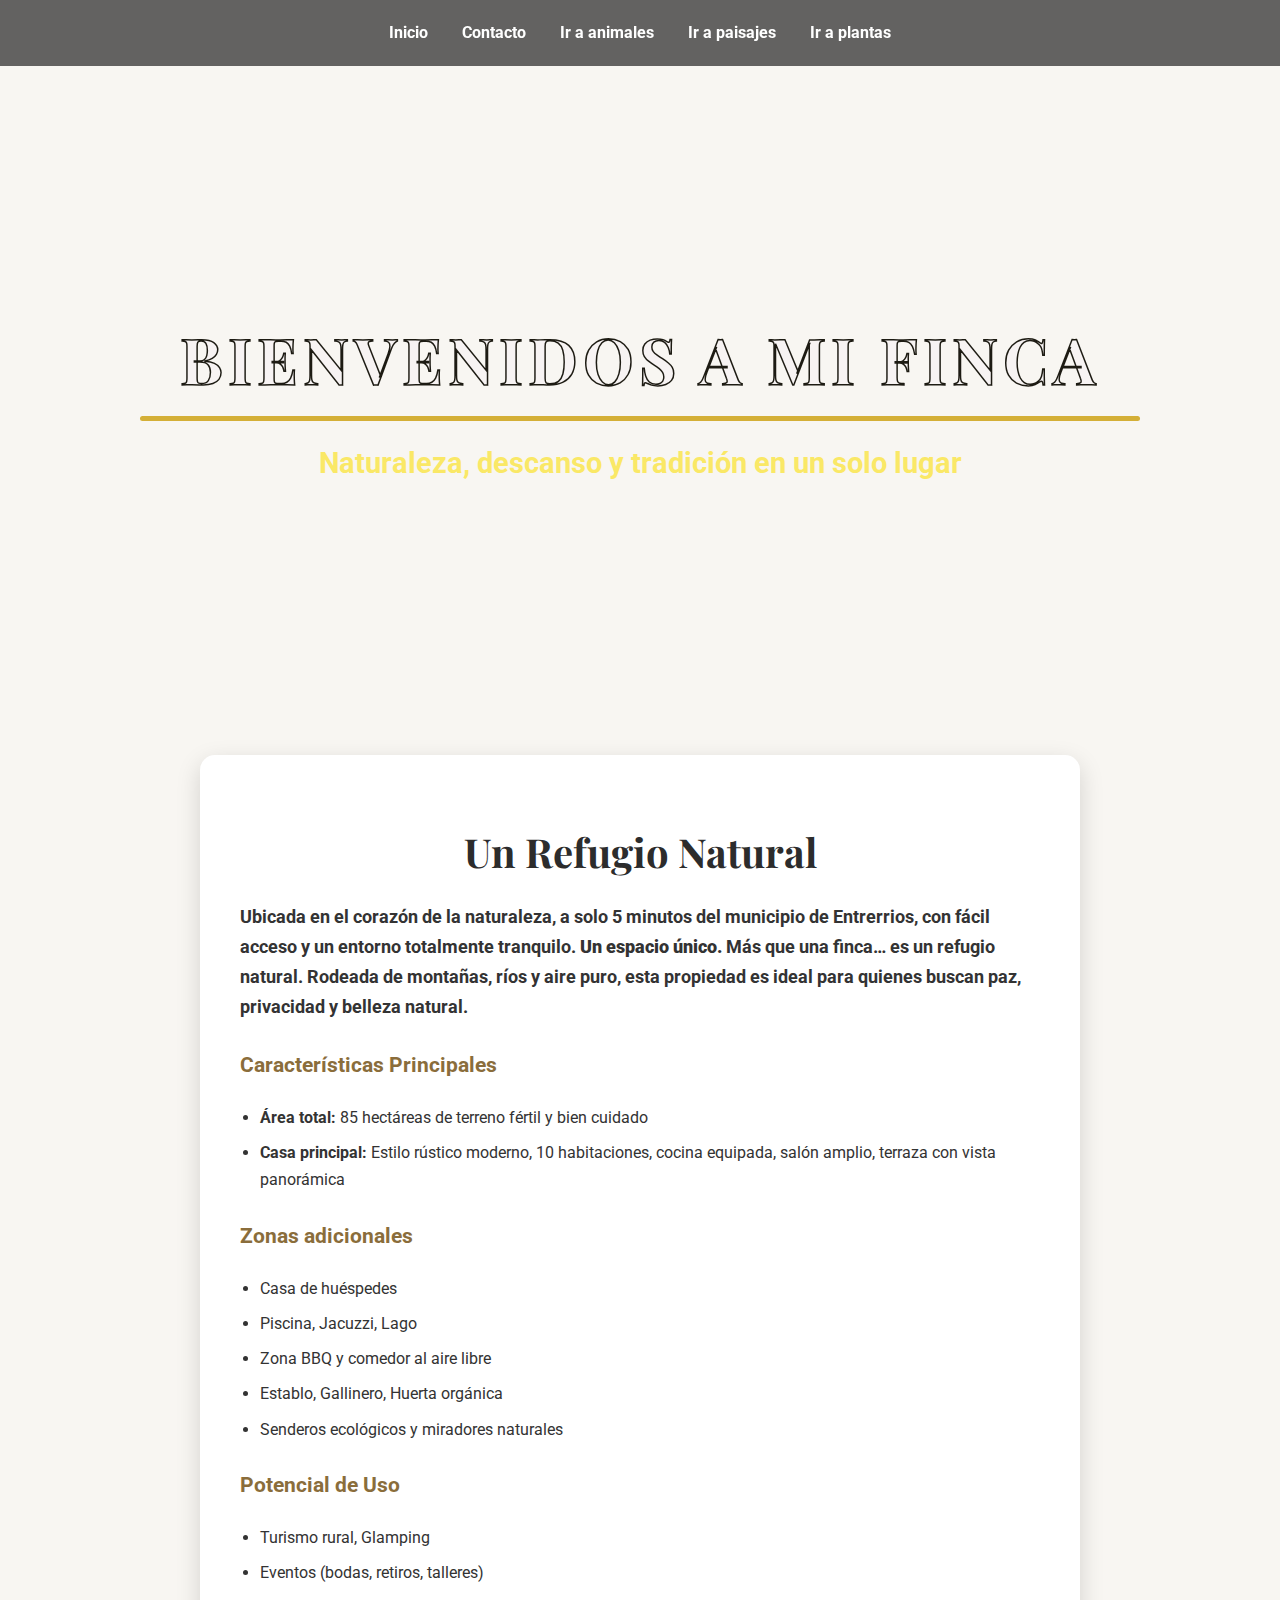
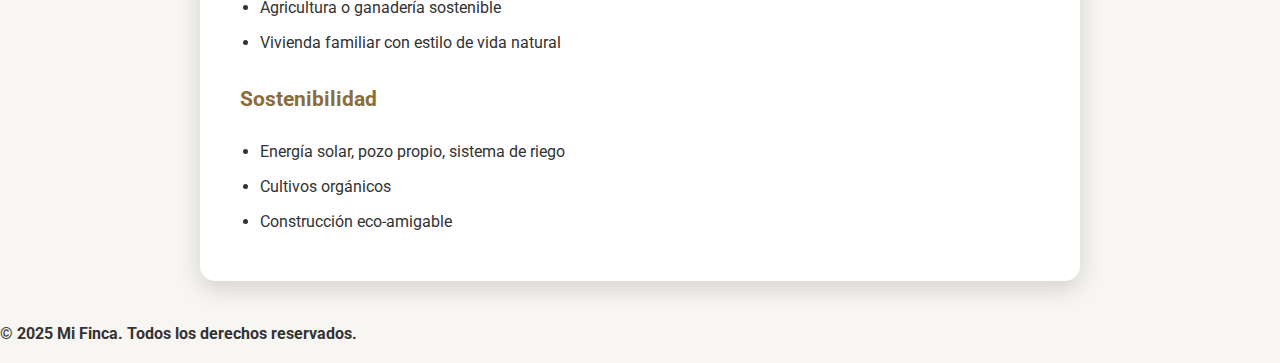
<file: index.html>
<!DOCTYPE html>
<html lang="es">

<head>
  <meta charset="UTF-8">
  <meta name="viewport" content="width=device-width, initial-scale=1.0">
  <title>Bienvenidos a mi Finca</title>
  <link href="https://fonts.googleapis.com/css2?family=Playfair+Display:wght@600&family=Roboto&display=swap"
    rel="stylesheet">
  <link rel="stylesheet" href="style.css">
</head>

<body>
  <header class="navbar">
    <nav class="nav">
      <a href="#inicio">Inicio</a>
     
      <a href="./contacto.html">Contacto</a>
      <a href="./animales.html">Ir a animales</a>
      <a href="./paisajes.html">Ir a paisajes</a>
      <a href="./plantas.html">Ir a plantas</a>
    </nav>
  </header>

  <section class="hero" id="inicio">
    <h1 class="titulo-finca">Bienvenidos a mi Finca</h1>
    <p class="subtitulo">Naturaleza, descanso y tradición en un solo lugar</p>
  </section>

  <section class="contenido" id="sobre">

    <div class="card-finca">
      <h2 class="card-title">Un Refugio Natural</h2>
      <p class="card-description">
        Ubicada en el corazón de la naturaleza, a solo 5 minutos del municipio de Entrerrios, con fácil acceso y un
        entorno totalmente tranquilo. <strong>Un espacio único.</strong> Más que una finca… es un refugio natural.
        Rodeada de montañas, ríos y aire puro, esta propiedad es ideal para quienes buscan paz, privacidad y belleza
        natural.
      </p>

      <h3>Características Principales</h3>
      <ul>
        <li><strong>Área total:</strong> 85 hectáreas de terreno fértil y bien cuidado</li>
        <li><strong>Casa principal:</strong> Estilo rústico moderno, 10 habitaciones, cocina equipada, salón amplio,
          terraza con vista panorámica</li>
      </ul>

      <h3>Zonas adicionales</h3>
      <ul>
        <li>Casa de huéspedes</li>
        <li>Piscina, Jacuzzi, Lago</li>
        <li>Zona BBQ y comedor al aire libre</li>
        <li>Establo, Gallinero, Huerta orgánica</li>
        <li>Senderos ecológicos y miradores naturales</li>
      </ul>

      <h3>Potencial de Uso</h3>
      <ul>
        <li>Turismo rural, Glamping</li>
        <li>Eventos (bodas, retiros, talleres)</li>
        <li>Agricultura o ganadería sostenible</li>
        <li>Vivienda familiar con estilo de vida natural</li>
      </ul>

      <h3>Sostenibilidad</h3>
      <ul>
        <li>Energía solar, pozo propio, sistema de riego</li>
        <li>Cultivos orgánicos</li>
        <li>Construcción eco-amigable</li>
      </ul>
    </div>

  </section>

  

  </section>

  <section>




  </section>


  <footer class="footer" id="contacto">
    <p>&copy; 2025 Mi Finca. Todos los derechos reservados.</p>
  </footer>


</body>

</html>
</file>
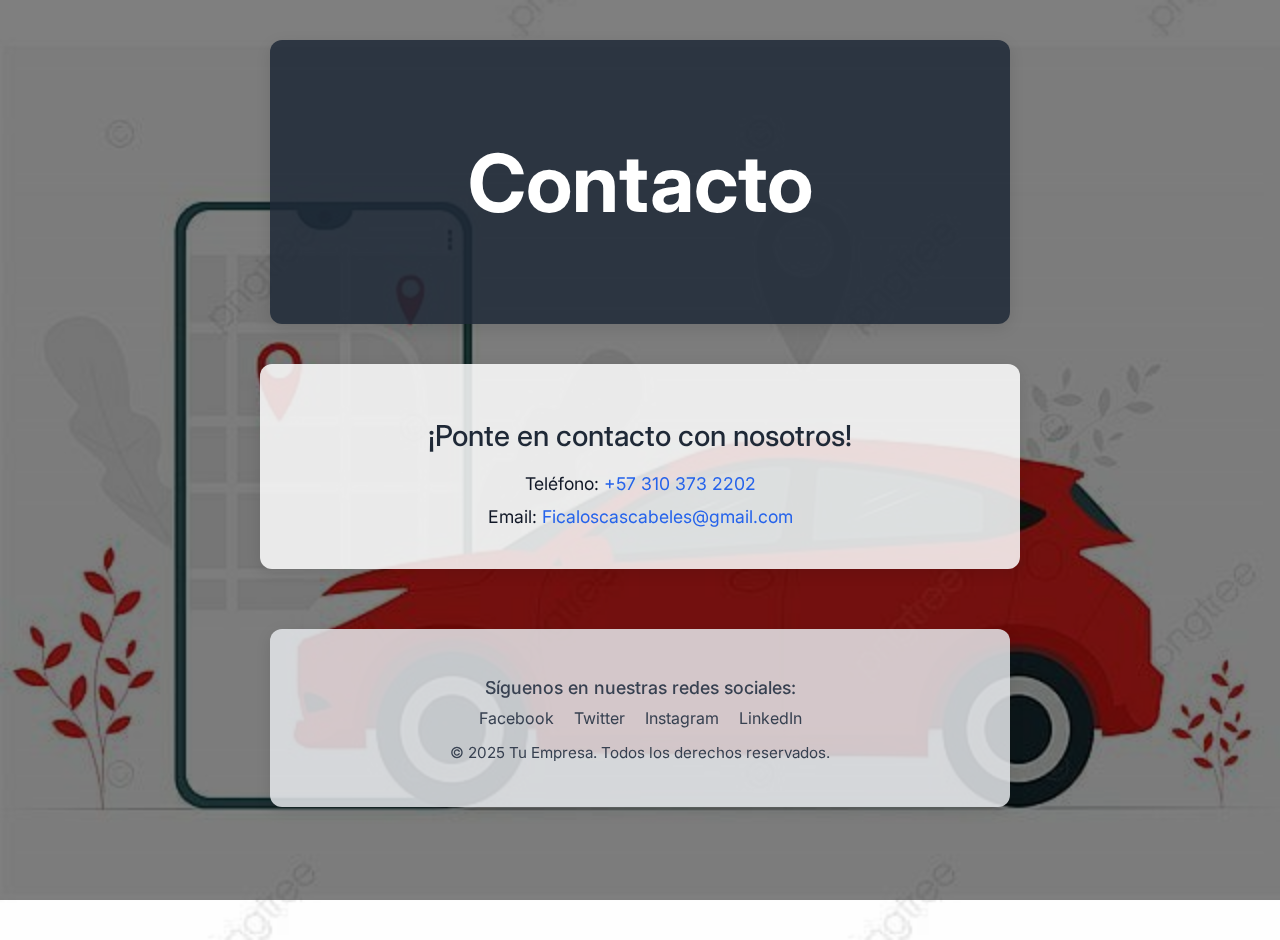
<file: contacto.html>
<!DOCTYPE html>
<html lang="es">
<head>
    <meta charset="UTF-8" />
    <meta name="viewport" content="width=device-width, initial-scale=1.0"/>
    <title>Contacto</title>
    <link rel="stylesheet" href="contacto.css">
    <link href="https://fonts.googleapis.com/css2?family=Inter:wght@300;500;700&display=swap" rel="stylesheet">
</head>
<body>

    <header>
        <h1>Contacto</h1>
    </header>

    <main class="contact-section">
        <h2>¡Ponte en contacto con nosotros!</h2>
        <div class="contact-info">
            <p>Teléfono: <a href="tel:+573103732202">+57 310 373 2202</a></p>
            <p>Email: <a href="mailto:Ficaloscascabeles@gmail.com">Ficaloscascabeles@gmail.com</a></p>
        </div>
    </main>

    <footer>
        <div class="social-links">
            <h3>Síguenos en nuestras redes sociales:</h3>
            <a href="#">Facebook</a>
            <a href="#">Twitter</a>
            <a href="#">Instagram</a>
            <a href="#">LinkedIn</a>
        </div>
        <p>&copy; 2025 Tu Empresa. Todos los derechos reservados.</p>
    </footer>

</body>
</html>
</file>
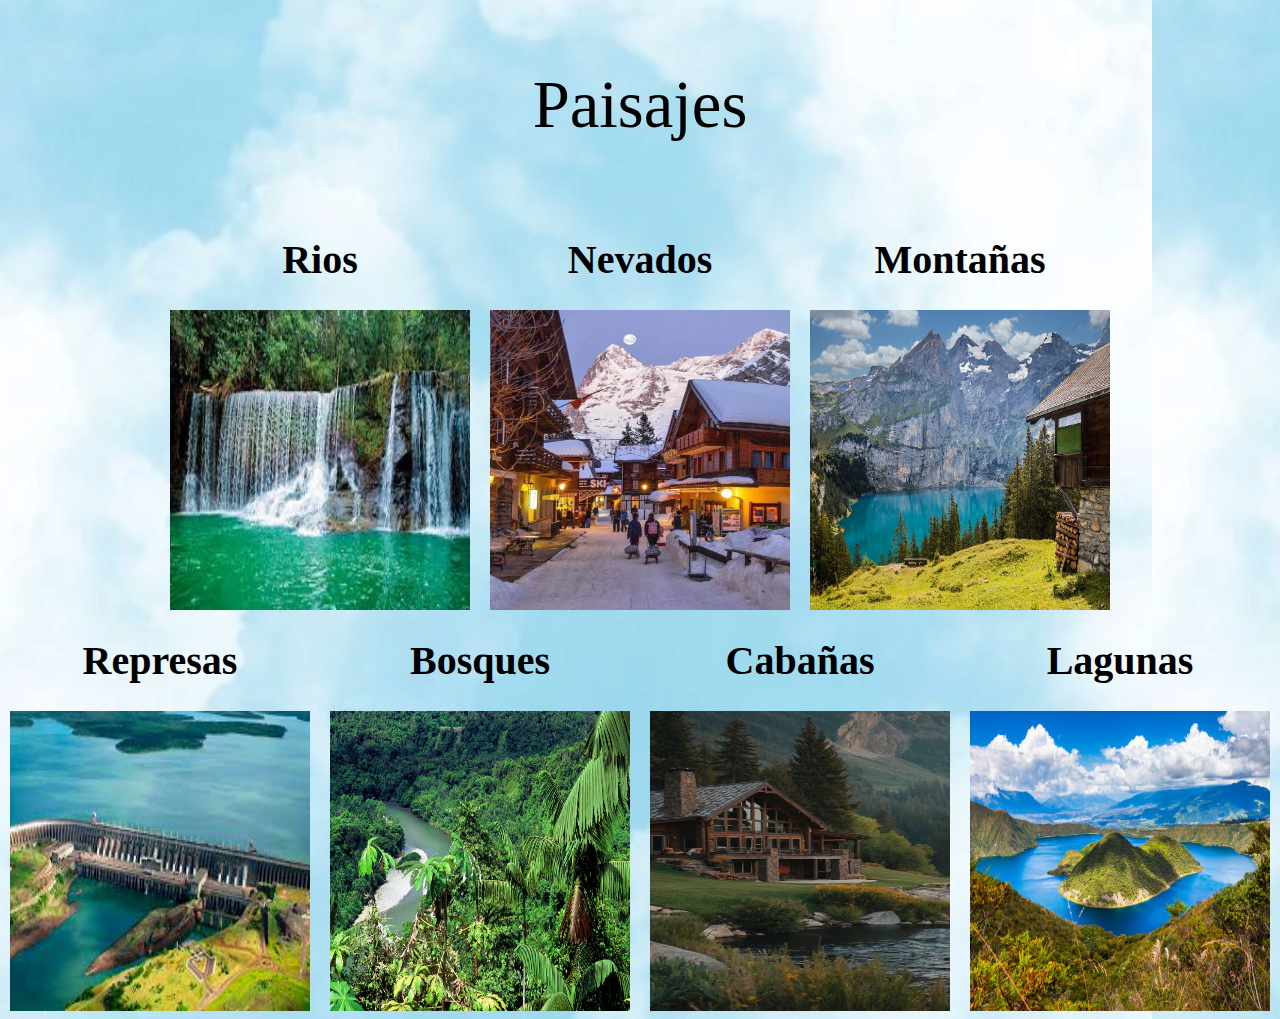
<file: paisajes.html>
<!DOCTYPE html>
<html lang="en">

<head>
    <meta charset="UTF-8">
    <meta name="viewport" content="width=device-width, initial-scale=1.0">
    <link rel="stylesheet" href="paisajes.css">
    <title>Paisajes</title>
</head>

<body>
    <p>Paisajes</p>
    <div class="container">

        <div>
            <h1>Rios</h1>
            <img src="./image/rios.jpg" class="img-paisajes circular--square" alt="">
        </div>

        <div>
            <h1>Nevados</h1>
            <img src="./image/nevadoss.jpg" class="img-paisajes circular--square" alt="">
        </div>

        <div>
            <h1>Montañas</h1>
            <img src="./image/montañas.jpg" class="img-paisajes circular--square" alt="">
        </div>


    </div>

    <div class="container">

        <div>
            <h1>Represas</h1>
            <img src="./image/represa.jpg" class="img-paisajes circular--square" alt="">
        </div>

        <div>
            <h1>Bosques</h1>
            <img src="./image/Bosques WWF.jpg" class="img-paisajes circular--square" alt="">
        </div>

        <div>
            <h1>Cabañas</h1>
            <img src="./image/cabañas 1.jpg" class="img-paisajes circular--square" alt="">
        </div>

        <div>
            <h1>Lagunas</h1>
            <img src="./image/lagunas.jpg" class="img-paisajes circular--square" alt="">
        </div>
    </div>









</body>

</html>
</file>
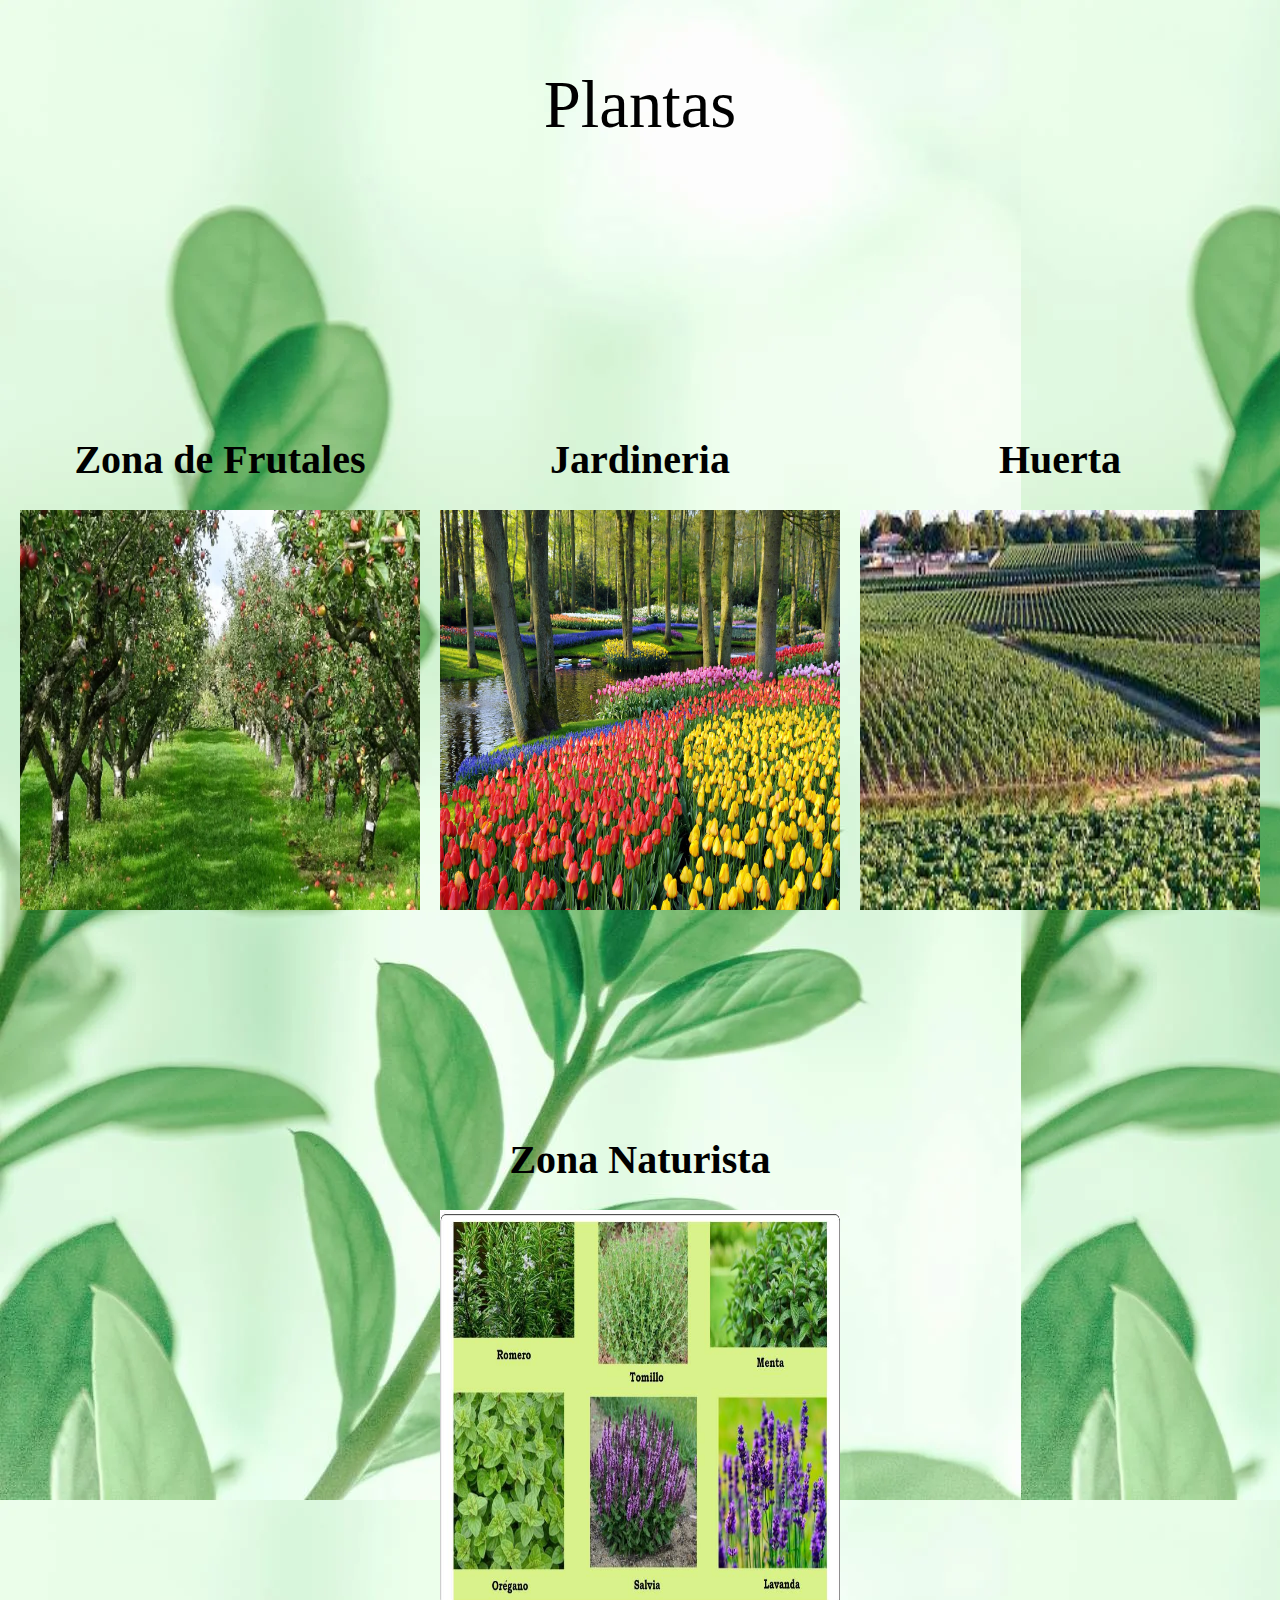
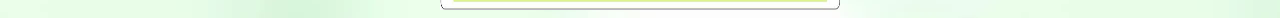
<file: plantas.html>
<!DOCTYPE html>
<html lang="en">
<head>
    <meta charset="UTF-8">
    <meta name="viewport" content="width=, initial-scale=1.0">
    <link rel="stylesheet" href="plantas.css">
    <title>Plantas</title>
</head>
<body>
    <p>Plantas</p>
<div class="container">

<div>
    <h1>Zona de Frutales</h1>
    <img src="./image/Campo-de-frutas.webp"
    class="img-plantas circular--square"alt="">
    </div>
<div>  
    <h1>Jardineria</h1>
    <img src="./image/jardines.jpg"
   class="img-plantas circular--square"alt="">
   </div>
<div>
    <h1>Huerta</h1>
    <img src="./image/huertas.jpg"        class="img-plantas circular--square"alt="">
   </div>
</div>





    <h1>Zona Naturista</h1>
    <img src="./image/naturales.jpg"
    class="img-plantas circular--square"alt="">
    
</body>
</html>
</file>
<file: style.css>
/* Fuentes y variables base */
body {
    margin: 0;
    font-family: 'Roboto', sans-serif;
    color: #333;
    background-color: #f8f6f2;
    line-height: 1.6;
}

/* Navegación */
.navbar {
    background-color: rgba(0, 0, 0, 0.6);
    padding: 20px;
    position: sticky;
    top: 0;
    z-index: 1000;
    text-align: center;
}

.nav a {
    color: white;
    text-decoration: none;
    margin: 0 15px;
    font-weight: bold;
    transition: color 0.3s, border-bottom 0.3s;
}

.nav a:hover {
    color: #d4af37;
    border-bottom: 2px solid #d4af37;
}

/* Hero principal */
.hero {
    background-image: url(https://image.onoffice.de/smart20/Objekte/mr/1005/6143d0d3-9bad-42a4-a7a9-a189eb5c3f68.jpg); /* Reemplazar con tu imagen */
    background-size: cover;
    background-position: center;
    color: white;
    text-align: center;
    padding: 200px 30px;
}

.titulo-finca {
    font-family: 'Playfair Display', serif;
    font-size: 4rem;
    margin-bottom: 20px;
    text-transform: uppercase;
    letter-spacing: 5px;
    text-align: center;
    color: rgb(247, 243, 243); /* Relleno negro */
    -webkit-text-stroke: 1.5px #1d1b13; /* Borde dorado */
    position: relative;
    animation: fadeInUp 1.5s ease-out;
    background-color: transparent;
}

/* Línea decorativa debajo */
.titulo-finca::after {
    content: '';
    position: absolute;
    width: 1000px;
    height: 5px;
    background-color: #d4af37;
    bottom: -10px;
    left: 50%;
    transform: translateX(-50%);
    border-radius: 5px;
}

/* Animación de aparición */
@keyframes fadeInUp {
    from {
        opacity: 0;
        transform: translateY(30px);
    }
    to {
        opacity: 1;
        transform: translateY(0);
    }
}

.subtitulo {
    font-size: 1.8rem;
  color: rgb(250, 232, 102);

}

p {
  font-weight: bold; /* o 700, 800, 900 */
}


.card-finca {
  max-width: 800px;
  margin: 40px auto;
  background-color: #fff;
  padding: 30px 40px;
  border-radius: 15px;
  box-shadow: 0 8px 25px rgba(0, 0, 0, 0.15);
  font-family: 'Roboto', sans-serif;
  color: #333;
  line-height: 1.7;
}

.card-finca h2.card-title {
  font-family: 'Playfair Display', serif;
  font-size: 2.5rem;
  color: #2c2c2c;
  margin-bottom: 15px;
  text-align: center;
}

.card-finca h3 {
  color: #8a6d3b;
  margin-top: 25px;
  font-size: 1.3rem;
}

.card-finca p.card-description {
  font-size: 1.1rem;
  margin-bottom: 20px;
}

.card-finca ul {
  padding-left: 20px;
  margin-top: 10px;
}

.card-finca ul li {
  margin-bottom: 8px;
  list-style-type: disc;
}
</file>
<file: contacto.css>
/* Fondo con imagen y overlay oscuro */
body {
    font-family: 'Inter', sans-serif;
    margin: 0;
    background-image: url('./image/logo.jpg');
    background-repeat: no-repeat;
    background-position: center;
    background-size: cover;
    position: relative;
    color: #333;
    min-height: 100vh;
}

/* Overlay oscuro para mejorar contraste */
body::before {
    content: "";
    position: fixed;
    top: 0; left: 0; right: 0; bottom: 0;
    background: rgba(0, 0, 0, 0.5); /* semi-transparente negro */
    z-index: -1;
}

/* Contenedor principal */
.contact-section, footer, header {
    max-width: 700px;
    margin: 40px auto;
    background-color: rgba(255, 255, 255, 0.85); /* blanco translúcido */
    border-radius: 12px;
    padding: 30px;
    box-shadow: 0 4px 15px rgba(0,0,0,0.1);
}

/* Header */
header {
    text-align: center;
    background-color: rgba(31, 41, 55, 0.85);
    color: white;
    padding: 40px 20px;
    font-weight: 600;
    font-size: 2.5rem;
    border-radius: 12px;
}

/* Texto sección contacto */
.contact-section h2 {
    font-weight: 500;
    font-size: 1.8rem;
    margin-bottom: 20px;
    color: #1f2937;
    text-align: center;
}

.contact-info p {
    font-size: 1.1rem;
    margin: 12px 0;
    color: #111827;
    text-align: center;
}

.contact-info a {
    color: #2563eb;
    text-decoration: none;
    transition: color 0.3s ease;
}

.contact-info a:hover {
    color: #1e40af;
}

/* Footer */
footer {
    background-color: rgba(229, 231, 235, 0.85);
    text-align: center;
    padding: 30px 20px;
    margin-top: 60px;
    color: #374151;
    font-size: 0.95rem;
}

.social-links {
    margin-bottom: 10px;
}

.social-links h3 {
    margin-bottom: 10px;
    font-weight: 500;
}

.social-links a {
    margin: 0 8px;
    color: #374151;
    text-decoration: none;
    font-size: 1rem;
    transition: color 0.3s ease;
}

.social-links a:hover {
    color: #111827;
}
</file>
<file: paisajes.css>
body{
    background-image: url("./image/fondo\ nubes.png");
    display: fixed;
}

p{
    color: black;
    font-family: Cambria, Cochin, Georgia, Times, 'Times New Roman', serif;
    font-size: 50pt;
    text-align: center;

}

.img-paisajes{
    height: 300px;
    width: 300px;
    display: flex;
    justify-content: center;
}

h1{
    text-align: center;
    font-family: Cambria, Cochin, Georgia, Times, 'Times New Roman', serif;
    font-size: 30pt;
}

img{
    display: block;
    margin: auto;
}

.container{
 display: flex;
    flex-direction: row;         /* Alineación en fila */
    justify-content: center;     /* Centrado horizontal */
    align-items: center;         /* Centrado vertical */
    gap: 20px;                   /* Espacio entre elementos (opcional) */
    text-align: center;
}
</file>
<file: plantas.css>
body{
    background-image: url("./image/mmm.webp");
    display: fixed;
}
p{
    color: black;
    font-family: Cambria, Cochin, Georgia, Times, 'Times New Roman', serif;
    font-size: 50pt;
    text-align: center;
}

.img-plantas{
    height: 400px;
    width: 400px;
    display:flex;
    justify-content: center;

}

h1{
    text-align: center;
    font-family: Cambria, Cochin, Georgia, Times, 'Times New Roman', serif;
font-size: 30pt;
    
}

img{
    display: block;
    margin: auto;

}

.container{                            
    display: flex;              
    flex-direction: row;           /* Alineación en fila */
    justify-content: center;      /* Centrado horizontal */
    align-items: center;          /* Centrado vertical */
    height: 100vh;                /* Ocupa toda la altura de la pantalla */
    gap: 20px;                    /* Espacio entre elementos */
    text-align: center;           
}
</file>
